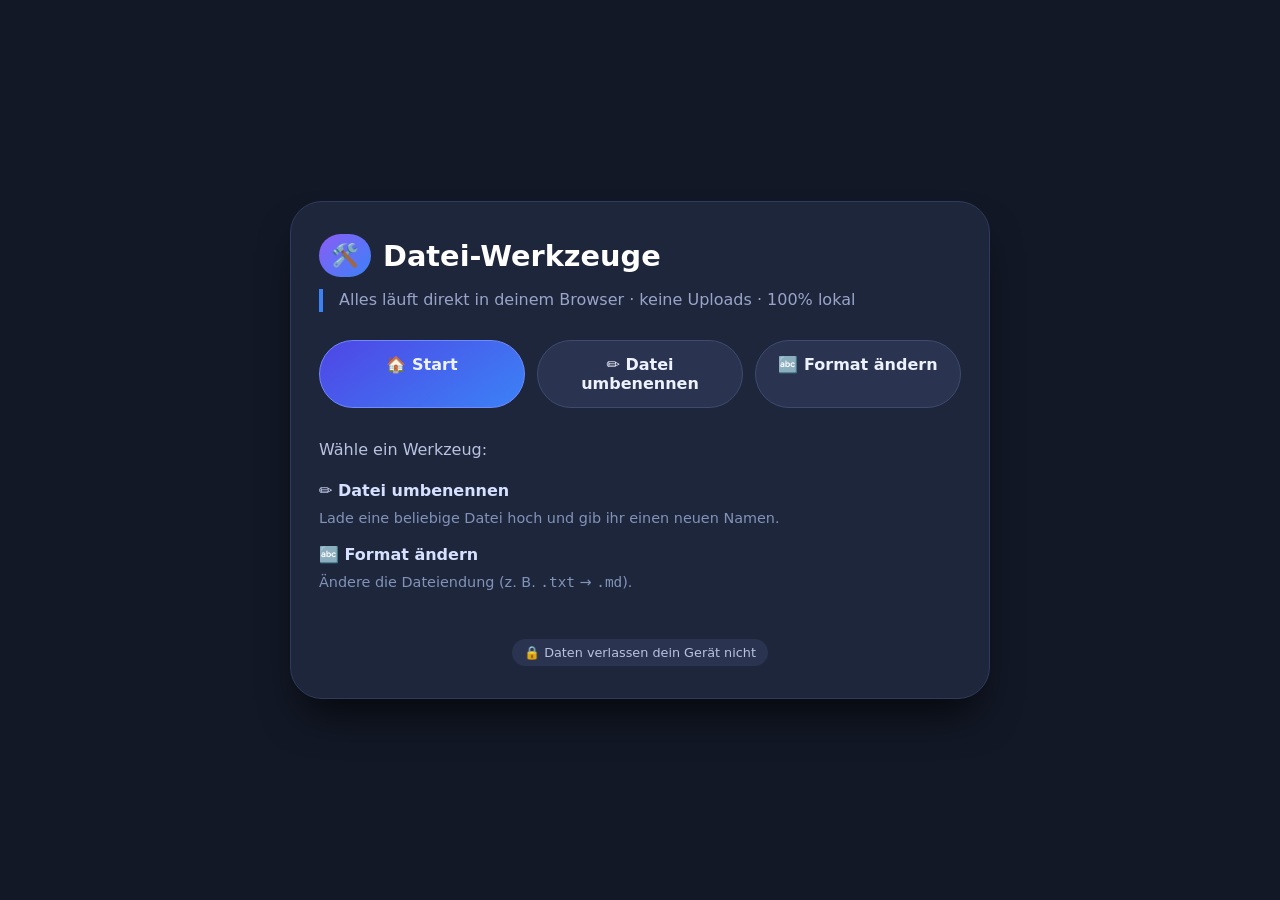
<file: index.html>
<!DOCTYPE html>
<html lang="de">
<head>
    <meta charset="UTF-8">
    <meta name="viewport" content="width=device-width, initial-scale=1.0">
    <title>Datei-Werkzeuge · lokal & kostenlos</title>
    <link rel="stylesheet" href="style.css">
</head>
<body>
    <div class="card">
        <h1><span>🛠️</span> Datei-Werkzeuge</h1>
        <div class="subhead">
            Alles läuft direkt in deinem Browser · keine Uploads · 100% lokal
        </div>

        <div class="nav-links">
            <a href="index.html" class="active">🏠 Start</a>
            <a href="umbenner.html">✏️ Datei umbenennen</a>
            <a href="format.html">🔤 Format ändern</a>
        </div>

        <div style="color:#b9c2e0; line-height:1.7; margin-bottom:24px;">
            <p style="margin-bottom:14px;">Wähle ein Werkzeug:</p>
            <p style="margin-bottom:10px;">
                <strong style="color:#d6e0ff;">✏️ Datei umbenennen</strong><br>
                <span style="font-size:0.9rem; color:#8293b9;">
                    Lade eine beliebige Datei hoch und gib ihr einen neuen Namen.
                </span>
            </p>
            <p>
                <strong style="color:#d6e0ff;">🔤 Format ändern</strong><br>
                <span style="font-size:0.9rem; color:#8293b9;">
                    Ändere die Dateiendung (z.&nbsp;B. <code>.txt</code> → <code>.md</code>).
                </span>
            </p>
        </div>

        <div class="footnote">
            <span class="badge">🔒 Daten verlassen dein Gerät nicht</span>
        </div>
    </div>
</body>
</html>
</file>
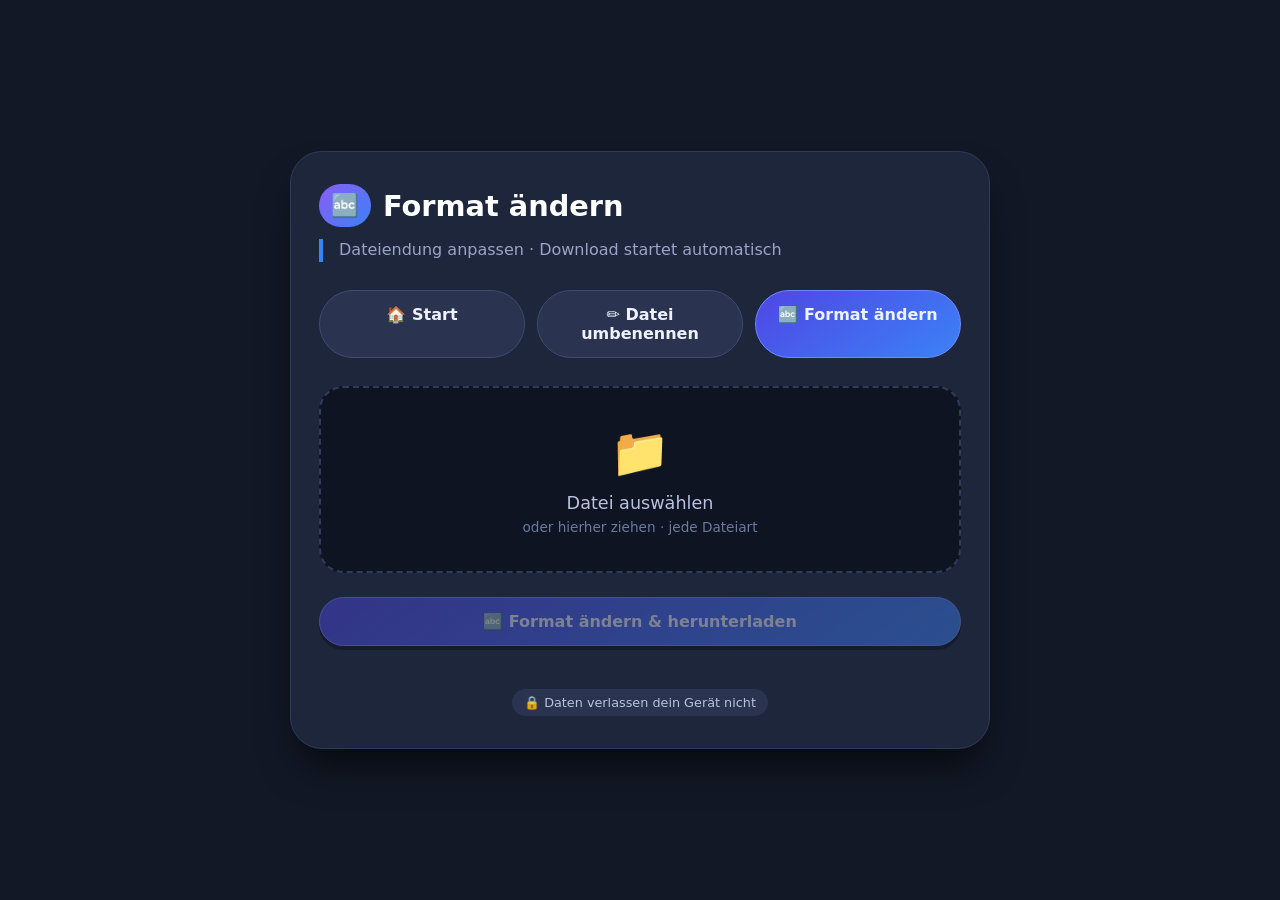
<file: format.html>
<!DOCTYPE html>
<html lang="de">
<head>
    <meta charset="UTF-8">
    <meta name="viewport" content="width=device-width, initial-scale=1.0">
    <title>Format ändern · lokal</title>
    <link rel="stylesheet" href="style.css">
</head>
<body>
    <div class="card">
        <h1><span>🔤</span> Format ändern</h1>
        <div class="subhead">Dateiendung anpassen · Download startet automatisch</div>

        <div class="nav-links">
            <a href="index.html">🏠 Start</a>
            <a href="umbenner.html">✏️ Datei umbenennen</a>
            <a href="format.html" class="active">🔤 Format ändern</a>
        </div>

        <div class="upload-area" id="uploadArea">
            <input type="file" id="fileInput" />
            <div class="upload-icon">📁</div>
            <div class="upload-text">Datei auswählen</div>
            <div class="upload-hint">oder hierher ziehen · jede Dateiart</div>
        </div>

        <div id="fileInfo" class="file-info hidden">
            <span class="name" id="fileName">—</span>
            <span class="size" id="fileSize">—</span>
        </div>

        <div class="input-group hidden" id="formatGroup">
            <label for="newExtInput">Neue Dateiendung (mit Punkt):</label>
            <input type="text" id="newExtInput" placeholder="z.B. .md oder .png">
        </div>

        <div id="errorMsg" class="error-msg hidden"></div>
        <div id="successMsg" class="success-msg hidden"></div>

        <div class="actions">
            <button id="changeBtn" class="primary" disabled>🔤 Format ändern &amp; herunterladen</button>
        </div>

        <div class="footnote">
            <span class="badge">🔒 Daten verlassen dein Gerät nicht</span>
        </div>
    </div>

    <script>
    (function(){
        const uploadArea   = document.getElementById('uploadArea');
        const fileInput    = document.getElementById('fileInput');
        const fileInfoDiv  = document.getElementById('fileInfo');
        const fileNameSpan = document.getElementById('fileName');
        const fileSizeSpan = document.getElementById('fileSize');
        const formatGroup  = document.getElementById('formatGroup');
        const newExtInput  = document.getElementById('newExtInput');
        const changeBtn    = document.getElementById('changeBtn');
        const errorMsgDiv  = document.getElementById('errorMsg');
        const successMsgDiv= document.getElementById('successMsg');

        let currentFile = null;

        function formatBytes(bytes) {
            if (!bytes) return '0 Bytes';
            const k = 1024, sizes = ['Bytes','KB','MB','GB'];
            const i = Math.floor(Math.log(bytes) / Math.log(k));
            return parseFloat((bytes / Math.pow(k, i)).toFixed(2)) + ' ' + sizes[i];
        }
        function showError(msg) {
            errorMsgDiv.textContent = msg;
            errorMsgDiv.classList.remove('hidden');
            successMsgDiv.classList.add('hidden');
            clearTimeout(errorMsgDiv._t);
            errorMsgDiv._t = setTimeout(() => errorMsgDiv.classList.add('hidden'), 6000);
        }
        function showSuccess(msg) {
            successMsgDiv.textContent = msg;
            successMsgDiv.classList.remove('hidden');
            errorMsgDiv.classList.add('hidden');
            clearTimeout(successMsgDiv._t);
            successMsgDiv._t = setTimeout(() => successMsgDiv.classList.add('hidden'), 6000);
        }

        function handleFile(file) {
            currentFile = file;
            fileNameSpan.textContent = file.name;
            fileSizeSpan.textContent = formatBytes(file.size);
            fileInfoDiv.classList.remove('hidden');
            formatGroup.classList.remove('hidden');
            changeBtn.disabled = false;
            errorMsgDiv.classList.add('hidden');
            successMsgDiv.classList.add('hidden');

            // Vorschlag: alte Endung anzeigen
            const dot = file.name.lastIndexOf('.');
            newExtInput.value = dot > 0 ? file.name.substring(dot) : '.txt';
        }

        function changeFormatAndDownload() {
            if (!currentFile) { showError('Keine Datei ausgewählt.'); return; }

            let newExt = newExtInput.value.trim();
            if (!newExt) { showError('Bitte eine neue Endung eingeben.'); return; }
            if (!newExt.startsWith('.')) newExt = '.' + newExt;

            // Nur Buchstaben, Zahlen und Punkt erlauben
            if (!/^\.[a-zA-Z0-9]+$/.test(newExt)) {
                showError('Ungültige Endung. Erlaubt: Buchstaben, Zahlen (z.B. .md, .png).');
                return;
            }

            // Alten Namen ohne Endung nehmen
            const dot = currentFile.name.lastIndexOf('.');
            const base = dot > 0 ? currentFile.name.substring(0, dot) : currentFile.name;
            const newFileName = base + newExt;

            const blob = currentFile.slice(0, currentFile.size, currentFile.type);
            const url = URL.createObjectURL(blob);
            const a = document.createElement('a');
            a.href = url;
            a.download = newFileName;
            document.body.appendChild(a);
            a.click();
            document.body.removeChild(a);
            setTimeout(() => URL.revokeObjectURL(url), 1500);

            showSuccess(`✅ Gespeichert als: ${newFileName}`);
        }

        // Events
        fileInput.addEventListener('change', e => {
            const file = e.target.files[0];
            if (file) handleFile(file);
            fileInput.value = '';
        });
        uploadArea.addEventListener('dragover', e => { e.preventDefault(); uploadArea.classList.add('drag-over'); });
        uploadArea.addEventListener('dragleave', () => uploadArea.classList.remove('drag-over'));
        uploadArea.addEventListener('drop', e => {
            e.preventDefault();
            uploadArea.classList.remove('drag-over');
            const file = e.dataTransfer.files[0];
            if (file) handleFile(file);
        });
        uploadArea.addEventListener('click', e => {
            if (e.target.tagName !== 'INPUT') fileInput.click();
        });

        changeBtn.addEventListener('click', changeFormatAndDownload);
        newExtInput.addEventListener('keydown', e => {
            if (e.key === 'Enter') changeFormatAndDownload();
        });
    })();
    </script>
</body>
</html>
</file>
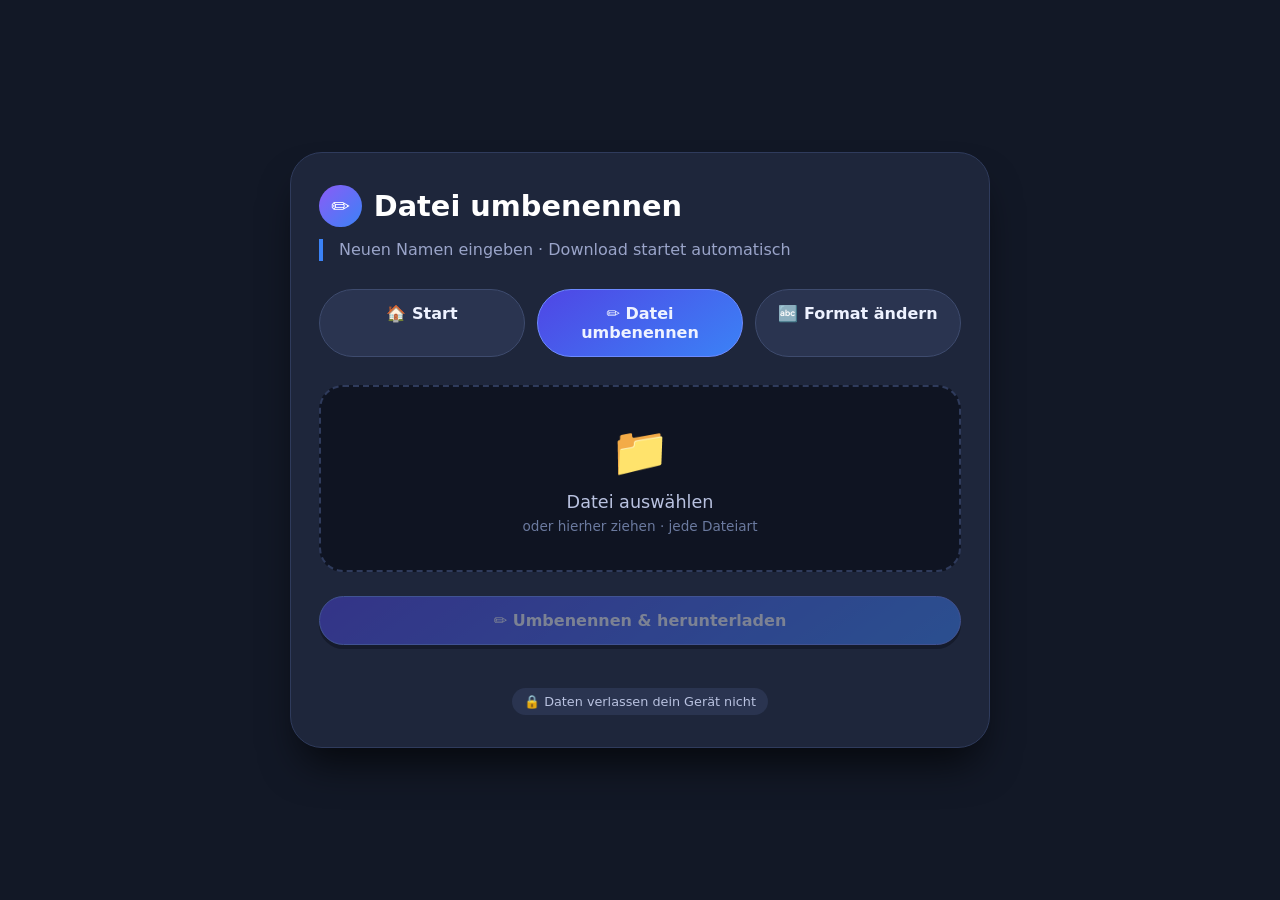
<file: umbenner.html>
<!DOCTYPE html>
<html lang="de">
<head>
    <meta charset="UTF-8">
    <meta name="viewport" content="width=device-width, initial-scale=1.0">
    <title>Datei umbenennen · lokal</title>
    <link rel="stylesheet" href="style.css">
</head>
<body>
    <div class="card">
        <h1><span>✏️</span> Datei umbenennen</h1>
        <div class="subhead">Neuen Namen eingeben · Download startet automatisch</div>

        <div class="nav-links">
            <a href="index.html">🏠 Start</a>
            <a href="umbenner.html" class="active">✏️ Datei umbenennen</a>
            <a href="format.html">🔤 Format ändern</a>
        </div>

        <div class="upload-area" id="uploadArea">
            <input type="file" id="fileInput" />
            <div class="upload-icon">📁</div>
            <div class="upload-text">Datei auswählen</div>
            <div class="upload-hint">oder hierher ziehen · jede Dateiart</div>
        </div>

        <div id="fileInfo" class="file-info hidden">
            <span class="name" id="fileName">—</span>
            <span class="size" id="fileSize">—</span>
        </div>

        <div class="input-group hidden" id="nameGroup">
            <label for="newNameInput">Neuer Dateiname (ohne Endung):</label>
            <input type="text" id="newNameInput" placeholder="z.B. mein-dokument">
        </div>

        <div id="errorMsg" class="error-msg hidden"></div>
        <div id="successMsg" class="success-msg hidden"></div>

        <div class="actions">
            <button id="renameBtn" class="primary" disabled>✏️ Umbenennen &amp; herunterladen</button>
        </div>

        <div class="footnote">
            <span class="badge">🔒 Daten verlassen dein Gerät nicht</span>
        </div>
    </div>

    <script>
    (function(){
        const uploadArea   = document.getElementById('uploadArea');
        const fileInput    = document.getElementById('fileInput');
        const fileInfoDiv  = document.getElementById('fileInfo');
        const fileNameSpan = document.getElementById('fileName');
        const fileSizeSpan = document.getElementById('fileSize');
        const nameGroup    = document.getElementById('nameGroup');
        const newNameInput = document.getElementById('newNameInput');
        const renameBtn    = document.getElementById('renameBtn');
        const errorMsgDiv  = document.getElementById('errorMsg');
        const successMsgDiv= document.getElementById('successMsg');

        let currentFile = null;

        function formatBytes(bytes) {
            if (!bytes) return '0 Bytes';
            const k = 1024, sizes = ['Bytes','KB','MB','GB'];
            const i = Math.floor(Math.log(bytes) / Math.log(k));
            return parseFloat((bytes / Math.pow(k, i)).toFixed(2)) + ' ' + sizes[i];
        }
        function showError(msg) {
            errorMsgDiv.textContent = msg;
            errorMsgDiv.classList.remove('hidden');
            successMsgDiv.classList.add('hidden');
            clearTimeout(errorMsgDiv._t);
            errorMsgDiv._t = setTimeout(() => errorMsgDiv.classList.add('hidden'), 6000);
        }
        function showSuccess(msg) {
            successMsgDiv.textContent = msg;
            successMsgDiv.classList.remove('hidden');
            errorMsgDiv.classList.add('hidden');
            clearTimeout(successMsgDiv._t);
            successMsgDiv._t = setTimeout(() => successMsgDiv.classList.add('hidden'), 6000);
        }

        function handleFile(file) {
            currentFile = file;
            fileNameSpan.textContent = file.name;
            fileSizeSpan.textContent = formatBytes(file.size);
            fileInfoDiv.classList.remove('hidden');
            nameGroup.classList.remove('hidden');
            renameBtn.disabled = false;
            errorMsgDiv.classList.add('hidden');
            successMsgDiv.classList.add('hidden');

            // Vorschlag: alter Name ohne Endung
            const dot = file.name.lastIndexOf('.');
            const base = dot > 0 ? file.name.substring(0, dot) : file.name;
            newNameInput.value = base;
        }

        function renameAndDownload() {
            if (!currentFile) { showError('Keine Datei ausgewählt.'); return; }

            const newBase = newNameInput.value.trim();
            if (!newBase) { showError('Bitte einen neuen Namen eingeben.'); return; }

            // Endung der Originaldatei behalten
            const dot = currentFile.name.lastIndexOf('.');
            const ext = dot > 0 ? currentFile.name.substring(dot) : '';
            const newFileName = newBase + ext;

            // Blob mit neuem Namen erzeugen
            const blob = currentFile.slice(0, currentFile.size, currentFile.type);
            const url = URL.createObjectURL(blob);
            const a = document.createElement('a');
            a.href = url;
            a.download = newFileName;
            document.body.appendChild(a);
            a.click();
            document.body.removeChild(a);
            setTimeout(() => URL.revokeObjectURL(url), 1500);

            showSuccess(`✅ Gespeichert als: ${newFileName}`);
        }

        // Events
        fileInput.addEventListener('change', e => {
            const file = e.target.files[0];
            if (file) handleFile(file);
            fileInput.value = '';
        });
        uploadArea.addEventListener('dragover', e => { e.preventDefault(); uploadArea.classList.add('drag-over'); });
        uploadArea.addEventListener('dragleave', () => uploadArea.classList.remove('drag-over'));
        uploadArea.addEventListener('drop', e => {
            e.preventDefault();
            uploadArea.classList.remove('drag-over');
            const file = e.dataTransfer.files[0];
            if (file) handleFile(file);
        });
        uploadArea.addEventListener('click', e => {
            if (e.target.tagName !== 'INPUT') fileInput.click();
        });

        renameBtn.addEventListener('click', renameAndDownload);
        newNameInput.addEventListener('keydown', e => {
            if (e.key === 'Enter') renameAndDownload();
        });
    })();
    </script>
</body>
</html>
</file>
<file: style.css>
* { box-sizing: border-box; margin: 0; padding: 0; }

body {
    background: #121826;
    font-family: system-ui, -apple-system, 'Segoe UI', Roboto, sans-serif;
    min-height: 100vh;
    display: flex; justify-content: center; align-items: center;
    padding: 16px;
    color: #eef2ff;
}

.card {
    background: #1e263b; border-radius: 32px;
    box-shadow: 0 25px 40px -12px rgba(0,0,0,0.7);
    width: 100%; max-width: 700px; padding: 32px 28px;
    border: 1px solid #2f3b5c;
}

h1 {
    font-size: 1.8rem; font-weight: 600;
    display: flex; align-items: center; gap: 12px;
    margin-bottom: 12px; color: #fff;
}
h1 span {
    background: linear-gradient(135deg, #8b5cf6, #3b82f6);
    font-size: 1.4rem; padding: 8px 12px; border-radius: 50px;
}

.subhead {
    color: #9aa4c9; margin-bottom: 28px;
    border-left: 4px solid #3b82f6;
    padding-left: 16px; line-height: 1.4;
}

.nav-links {
    display: flex; gap: 12px; margin-bottom: 28px; flex-wrap: wrap;
}
.nav-links a {
    flex: 1; text-align: center; padding: 14px 20px;
    background: #2a3450; color: #eef2ff; text-decoration: none;
    border-radius: 60px; font-weight: 600;
    border: 1px solid #3e4b6e;
    transition: 0.15s;
}
.nav-links a:hover { background: #3a4570; }
.nav-links a.active {
    background: linear-gradient(145deg, #4f46e5, #3b82f6);
    border-color: #6d8aff;
}

.upload-area {
    background: #0f1422; border: 2px dashed #2f3b5c;
    border-radius: 24px; padding: 36px 20px;
    text-align: center; cursor: pointer;
    transition: 0.2s; margin-bottom: 24px; position: relative;
}
.upload-area:hover, .upload-area.drag-over {
    border-color: #3b82f6; background: #131b2c;
}
.upload-area input[type="file"] {
    position: absolute; inset: 0; opacity: 0; cursor: pointer;
}
.upload-icon { font-size: 3rem; margin-bottom: 12px; }
.upload-text { font-weight: 500; font-size: 1.1rem; color: #b9c2e0; }
.upload-hint { font-size: 0.85rem; color: #6b7a9f; margin-top: 6px; }

.input-group {
    margin-bottom: 18px;
}
.input-group label {
    display: block; margin-bottom: 6px;
    color: #b9c2e0; font-size: 0.9rem; font-weight: 500;
}
.input-group input[type="text"] {
    width: 100%; padding: 14px 18px;
    background: #0b0f1a; border: 1px solid #2a3450;
    border-radius: 60px; color: #eef2ff;
    font-size: 1rem; font-family: inherit;
    outline: none; transition: 0.15s;
}
.input-group input[type="text"]:focus {
    border-color: #3b82f6;
    box-shadow: 0 0 0 3px rgba(59,130,246,0.2);
}

.file-info {
    display: flex; justify-content: space-between;
    align-items: center; background: #0b0f1a;
    border-radius: 60px; padding: 12px 20px;
    margin-bottom: 18px; border: 1px solid #2a3450;
    word-break: break-all;
}
.file-info .name { font-weight: 500; color: #d6e0ff; }
.file-info .size { color: #8293b9; font-size: 0.85rem; margin-left: 16px; }

.actions { display: flex; gap: 14px; flex-wrap: wrap; margin-top: 22px; }

button {
    background: #2a3450; border: none; border-radius: 60px;
    padding: 14px 24px; font-weight: 600; font-size: 1rem;
    color: #eef2ff; display: inline-flex; align-items: center;
    justify-content: center; gap: 10px; cursor: pointer;
    transition: 0.15s; flex: 1 0 auto;
    border: 1px solid #3e4b6e; box-shadow: 0 6px 0 #0b0f1a;
    font-family: inherit;
}
button.primary {
    background: linear-gradient(145deg, #4f46e5, #3b82f6);
    border-color: #6d8aff; box-shadow: 0 6px 0 #1a2340;
}
button.primary:not(:disabled):hover {
    background: linear-gradient(145deg, #6366f1, #4f8eff);
    transform: translateY(-2px);
}
button:disabled {
    opacity: 0.45; cursor: not-allowed;
    transform: none; box-shadow: 0 4px 0 #0b0f1a;
}
button:active:not(:disabled) {
    transform: translateY(4px); box-shadow: 0 2px 0 #0b0f1a;
}

.badge {
    background: #2a3450; padding: 6px 12px;
    border-radius: 60px; font-size: 0.8rem;
    color: #b9c2e0; display: inline-block;
}
.footnote {
    margin-top: 24px; font-size: 0.78rem; color: #5b6a8c;
    text-align: center; border-top: 1px solid #1e263b;
    padding-top: 18px;
}

.error-msg {
    color: #fca5a5; background: #2a1a2a;
    border-radius: 40px; padding: 10px 18px;
    font-size: 0.9rem; margin-top: 12px;
    border: 1px solid #b91c1c;
}
.success-msg {
    color: #86efac; background: #142a1a;
    border-radius: 40px; padding: 10px 18px;
    font-size: 0.9rem; margin-top: 12px;
    border: 1px solid #059669;
}
.hidden { display: none; }
</file>
